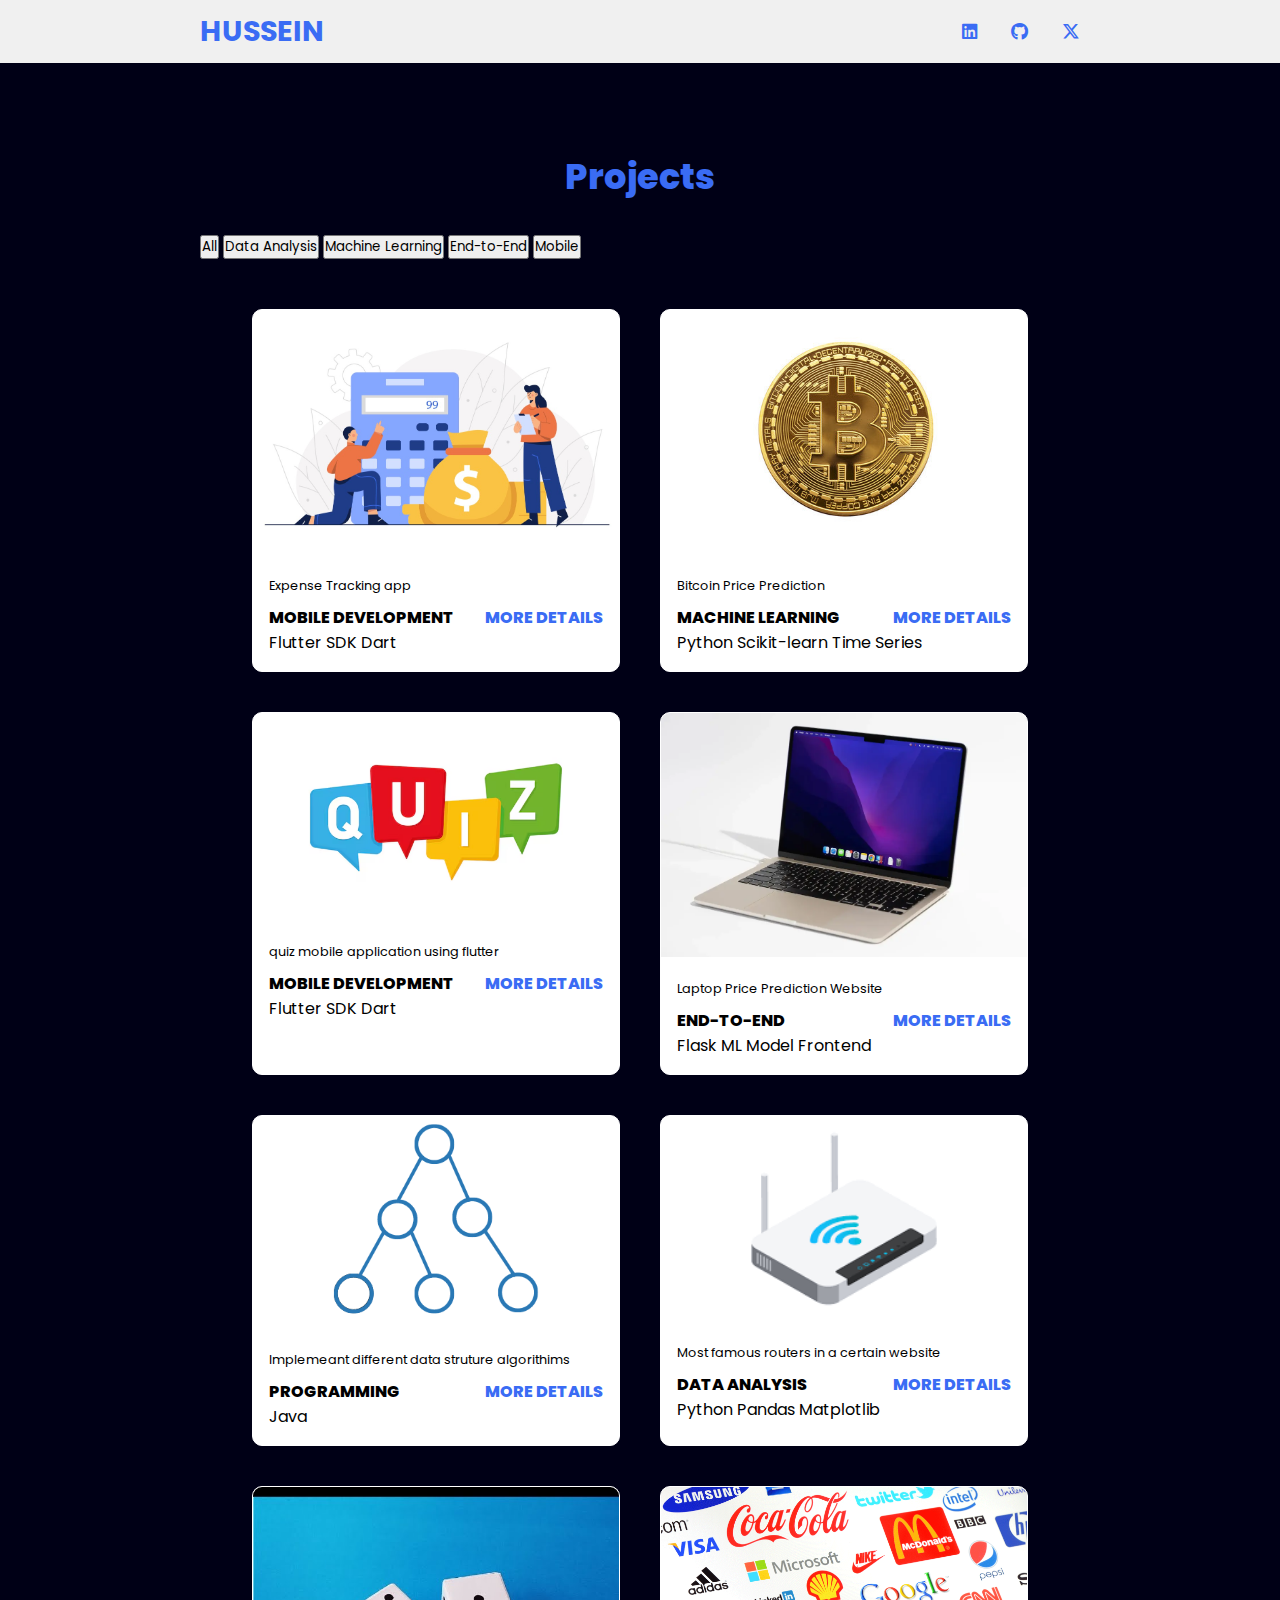
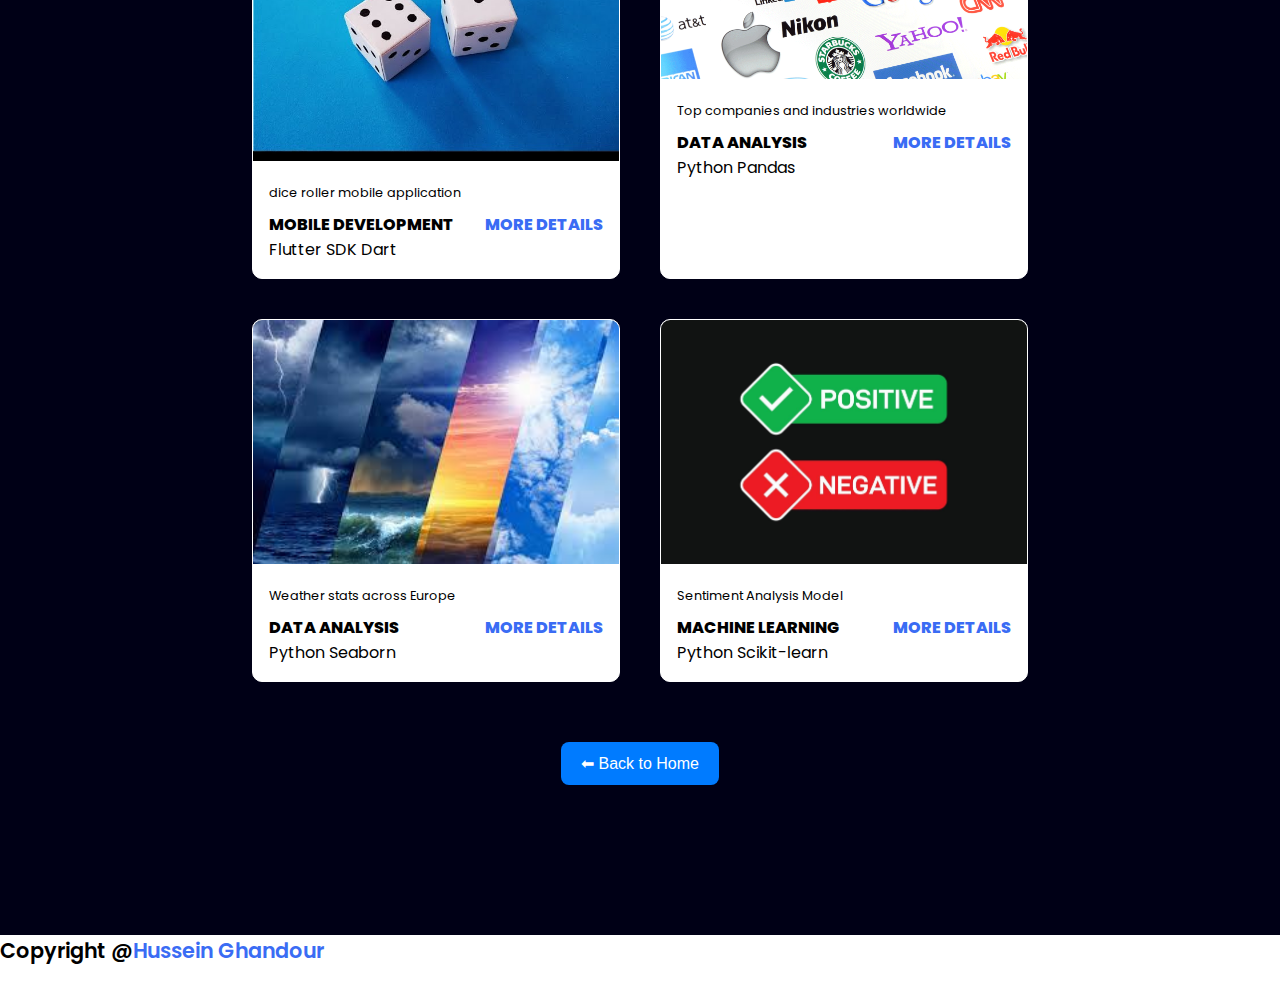
<file: projects.html>
<!DOCTYPE html>
<html lang="en">

<head>
    <meta charset="UTF-8">
    <meta name="viewport" content="width=device-width, initial-scale=1.0">
    <title>Projects - HG</title>
    <link rel="stylesheet" href="style1.css">
    <link rel="stylesheet" href="https://cdnjs.cloudflare.com/ajax/libs/font-awesome/6.7.2/css/all.min.css">
</head>

<body>
    <header>
        <a href="#" class="logo">Hussein</a>
        <nav class="navigation">
            <a href="https://www.linkedin.com/in/hussein-ghandour-7137b9341/"><i class="fa-brands fa-linkedin"></i></a>
            <a href="https://github.com/HusseinGhandour-lb"><i class="fa-brands fa-github"></i></a>
            <a href="https://x.com/HsenGhandour"><i class="fa-brands fa-x-twitter"></i></a>
        </nav>
    </header>

    <!-- Project Section -->
    <section class="project" id="project">
        <h2 class="title">Projects</h2>

        <!-- Filter Buttons -->
        <div class="project-filters">
            <button class="filter-btn active" data-filter="all">All</button>
            <button class="filter-btn" data-filter="data">Data Analysis</button>
            <button class="filter-btn" data-filter="ml">Machine Learning</button>
            <button class="filter-btn" data-filter="web">End-to-End</button>
            <button class="filter-btn" data-filter="mobile">Mobile</button>
        </div>

        <div class="content">
            <!-- Example Project -->

            <div class="project-card" data-category="mobile">
                <div class="project-img">
                    <img src="imgas/expense.jpeg" alt="">
                </div>
                <div class="project-info">
                    <p class="project-category">Expense Tracking app</p>
                    <strong class="project-title">
                        <span>Mobile Development</span>
                        <a href="https://github.com/HusseinGhandour-lb/Expense-Tracking-Flutter-App"
                            class="more-details">more details</a>
                    </strong>
                    <div class="tags">
                        <span class="tag">Flutter SDK</span>
                        <span class="tag">Dart</span>
                    </div>
                </div>
            </div>
            
            <div class="project-card" data-category="ml">
                <div class="project-img">
                    <img src="imgas/btc.jpg" alt="">
                </div>
                <div class="project-info">
                    <p class="project-category">Bitcoin Price Prediction</p>
                    <strong class="project-title">
                        <span>Machine Learning</span>
                        <a href="https://github.com/HusseinGhandour-lb/btcoin_machine_learning"
                            class="more-details">more details</a>
                    </strong>
                    <div class="tags">
                        <span class="tag">Python</span>
                        <span class="tag">Scikit-learn</span>
                        <span class="tag">Time Series</span>
                    </div>
                </div>
            </div>

            <div class="project-card" data-category="mobile">
                <div class="project-img">
                    <img src="imgas/quiz.jpg" alt="">
                </div>
                <div class="project-info">
                    <p class="project-category">quiz mobile application using flutter</p>
                    <strong class="project-title">
                        <span>Mobile Development</span>
                        <a href="https://github.com/HusseinGhandour-lb/flutter_quiz_application"
                            class="more-details">more details</a>
                    </strong>
                    <div class="tags">
                        <span class="tag">Flutter SDK</span>
                        <span class="tag">Dart</span>
                    </div>
                </div>
            </div>

            <div class="project-card" data-category="web">
                <div class="project-img">
                    <img src="imgas/lap.webp" alt="">
                </div>
                <div class="project-info">
                    <p class="project-category">Laptop Price Prediction Website</p>
                    <strong class="project-title">
                        <span>End-to-End</span>
                        <a href="https://github.com/HusseinGhandour-lb/recommendation_and_prediction"
                            class="more-details">more details</a>
                    </strong>
                    <div class="tags">
                        <span class="tag">Flask</span>
                        <span class="tag">ML Model</span>
                        <span class="tag">Frontend</span>
                    </div>
                </div>
            </div>

            <div class="project-card" data-category="programming">
                <div class="project-img">
                    <img src="imgas/dsa.png" alt="">
                </div>
                <div class="project-info">
                    <p class="project-category">Implemeant different data struture algorithims</p>
                    <strong class="project-title">
                        <span>Programming</span>
                        <a href="https://github.com/HusseinGhandour-lb/recommendation_and_prediction"
                            class="more-details">more details</a>
                    </strong>
                    <div class="tags">
                        <span class="tag">Java</span>
                    </div>
                </div>
            </div>

            <div class="project-card" data-category="data">
                <div class="project-img">
                    <img src="imgas/router.png" alt="">
                </div>
                <div class="project-info">
                    <p class="project-category">Most famous routers in a certain website</p>
                    <strong class="project-title">
                        <span>Data Analysis</span>
                        <a href="https://github.com/HusseinGhandour-lb/Router-dashBord/tree/main"
                            class="more-details">more details</a>
                    </strong>
                    <div class="tags">
                        <span class="tag">Python</span>
                        <span class="tag">Pandas</span>
                        <span class="tag">Matplotlib</span>
                    </div>
                </div>
            </div>

            <div class="project-card" data-category="mobile">
                <div class="project-img">
                    <img src="imgas/dice.jpg" alt="">
                </div>
                <div class="project-info">
                    <p class="project-category">dice roller mobile application</p>
                    <strong class="project-title">
                        <span>Mobile Development</span>
                        <a href="https://github.com/HusseinGhandour-lb/flutter_quiz_application"
                            class="more-details">more details</a>
                    </strong>
                    <div class="tags">
                        <span class="tag">Flutter SDK</span>
                        <span class="tag">Dart</span>
                    </div>
                </div>
            </div>

            <div class="project-card" data-category="data">
                <div class="project-img">
                    <img src="imgas/companies.png" alt="">
                </div>
                <div class="project-info">
                    <p class="project-category">Top companies and industries worldwide</p>
                    <strong class="project-title">
                        <span>Data Analysis</span>
                        <a href="https://github.com/HusseinGhandour-lb/Companies-and-industries"
                            class="more-details">more details</a>
                    </strong>
                    <div class="tags">
                        <span class="tag">Python</span>
                        <span class="tag">Pandas</span>
                    </div>
                </div>
            </div>

            <div class="project-card" data-category="data">
                <div class="project-img">
                    <img src="imgas/weather.jpg" alt="">
                </div>
                <div class="project-info">
                    <p class="project-category">Weather stats across Europe</p>
                    <strong class="project-title">
                        <span>Data Analysis</span>
                        <a href="https://github.com/HusseinGhandour-lb/Weather-stat-project/tree/main"
                            class="more-details">more details</a>
                    </strong>
                    <div class="tags">
                        <span class="tag">Python</span>
                        <span class="tag">Seaborn</span>
                    </div>
                </div>
            </div>

            <div class="project-card" data-category="ml">
                <div class="project-img">
                    <img src="imgas/pn.jpg" alt="">
                </div>
                <div class="project-info">
                    <p class="project-category">Sentiment Analysis Model</p>
                    <strong class="project-title">
                        <span>Machine Learning</span>
                        <a href="https://github.com/HusseinGhandour-lb/Sentiment-analysis-ml/tree/main"
                            class="more-details">more details</a>
                    </strong>
                    <div class="tags">
                        <span class="tag">Python</span>
                        <span class="tag">Scikit-learn</span>
                    </div>
                </div>
            </div>
        </div>

        <div style="text-align: center; margin-top: 40px;">
            <a href="index.html" style="
    display: inline-block;
    padding: 12px 20px;
    background: #007bff;
    color: white;
    text-decoration: none;
    border-radius: 8px;
    font-size: 16px;
    font-family: Arial, sans-serif;
  ">
                ⬅ Back to Home
            </a>
        </div>


    </section>

    <footer class="footer-white">
        <p class="footer-title">Copyright @<span>Hussein Ghandour</span></p>
        <div class="social-icons">
            <a href="https://www.linkedin.com/in/hussein-ghandour-7137b9341/"><i class="fa-brands fa-linkedin"></i></a>
            <a href="https://github.com/HusseinGhandour-lb"><i class="fa-brands fa-github"></i></a>
            <a href="https://x.com/HsenGhandour"><i class="fa-brands fa-x-twitter"></i></a>
        </div>
    </footer>

    <script>
        // Simple filtering logic
        const filterBtns = document.querySelectorAll(".filter-btn");
        const projectCards = document.querySelectorAll(".project-card");

        filterBtns.forEach(btn => {
            btn.addEventListener("click", () => {
                document.querySelector(".filter-btn.active").classList.remove("active");
                btn.classList.add("active");

                const filter = btn.getAttribute("data-filter");

                projectCards.forEach(card => {
                    if (filter === "all" || card.getAttribute("data-category") === filter) {
                        card.style.display = "block";
                    } else {
                        card.style.display = "none";
                    }
                });
            });
        });
    </script>
</body>


</html>
</file>
<file: style1.css>
@import url('https://fonts.googleapis.com/css2?family=Poppins:wght@400;700&display=swap');
*{
    font-family: 'Poppins', sans-serif;
    margin: 0;
    padding: 0;
    box-sizing: border-box;
    scroll-behavior: smooth;
}

header{
    background-color: #f0f0f0;
    width: 100%;
    position: fixed;
    z-index: 999;
    display: flex;
    justify-content: space-between;
    align-items: center;
    padding: 10px 200px;
}

.logo{
    text-decoration: none;
    color: #3a6cf4;
    text-transform: uppercase;
    font-weight: 700;
    font-size: 1.8em;
}

.navigation a{
    color: #3a6cf4;
    text-decoration: none;
    font-size: 1.1em;
    font-weight: 500;
    padding-left: 30px;
}

.navigation a:hover{
    color: #601cfc;
}

section{
    padding: 150px 200px;
}

.main{
    width: 100%;
    min-height: 100vh;
    align-items: center;
    background: url(imgas/background.png) no-repeat;
    background-size: cover;
    background-position: center;
    background-attachment: fixed;
}

.main h2{
    color: #fff;
    font-size: 1.4em;
    font-weight: 500;
}

.main h2 span{
    color: #4e9eff;
    font-size: 3em;
    font-weight: 600;
    margin-top: 10px;
    display: inline;
}

.main h3{
    color: #fff;
    font-size: 2em;
    font-weight: 600;
    letter-spacing: 1px;
    margin-top: 10px;
    margin-bottom: 30px;
}

.main-btn{
    color: #fff;
    background-color: #3a6cf4;
    text-decoration: none;
    font-size: 1.1em;
    font-weight: 600;
    display: inline-block;
    padding: 0.9375em 2.1875em;
    letter-spacing: 1px;
    border-radius: 15px;
    margin-bottom: 40px;
    transition: 0.7s ease;
}

.main-btn:hover{
   background-color: #0a49f6;
   transform: scale(1.1); 
}

.social-icons a{
    color: #fff;
    font-size: 1.7em;
    padding-right: 30px;
}

.title{
    display: flex;
    justify-content: center;
    color: #3a6cf4;
    font-size: 2.2em;
    font-weight: 800;
    margin-bottom: 30px;
}

.content {
    display: flex;
    justify-content: center;
    flex-direction: row;
    flex-wrap: wrap;
}

.card{
    background-color: #fff;
    width: 21.25em;
    box-shadow: 0 5px 25px rgba(1, 1, 1, 15%);
    border-radius: 10px;
    padding: 25px;
    margin: 15px;
}

.card:hover{
    transform: scale(1.1);
    transition: 0.7s ease;
}

.icon{
    color: #3a6cf4;
    font-size: 8em;
    text-align: center;
}

.info{
    text-align: center;
}

.info h3{
    color: #3a6cf4;
    font-size: 1.2em;
    font-weight: 700;
    margin: 10px;
}

.project{
    background-color: #000016;

}

.project .content{
    margin-top: 30px;
}

.project-card{
    background-color: #fff;
    border: 1px solid #fff;
    min-height: 14em;
    width: 23em;
    overflow: hidden;
    border-radius: 10px;
    margin: 20px;
    transition: 0.7s ease;
}

.project-card:hover{
    transform: scale(1.1);
}

.project-img img{
    width: 100%;
}

.project-card:hover .project-img{
    opacity: 0.9;
}

.project-info{
    padding: 1em;
}

.project-category{
    font-size: 0.8em;
    color: #000;
}

.project-title{
    display: flex;
    justify-content: space-between;
    text-transform: uppercase;
    font-weight: 800;
    margin-top: 10px;
}

.more-details{
    text-decoration: none;
    color: #3a6cf4;
}

.more-details:hover{
    color: #601cfc;
}

.contact .icon{
    font-size: 4.5em;
}

.contact .info h3{
    color: #000;
}

.contact .info p{
    font-size: 1.5em;   
}

.footer{
    background-color: #000016;
    color: #fff;
    padding: 2em;
    display: flex;
    justify-content: space-between;
}

.footer-title{
    font-size: 1.3em;
    font-weight: 600;
}

.footer-title span{
    color: #3a6cf4;
}

.footer .social-icons a{
    font-size: 1.3em;
}

@media (max-width:1023px){
    header{
        padding: 12px 20px;
    }

    .navigation a{
        padding-left: 10px;
    }

    .title{
        font-size: 1.8em;
    }

    section{
        padding: 88px 20px;
    }

    .main-content h2{
        font-size: 1em;
    }

    .main-content h3{
        font-size: 1.6em;
    }

    .content{
        flex-direction: column;
        align-items: center;
    }
}

@media (max-width:641px){
    body{
        font-size: 12px;
    }

    .main-content h2{
        font-size: 0.8em;
    }

    .main-content h3{
        font-size: 1.4em;
    }
}

@media (max-width:300px){
    body{
        font-size: 10px;
    }

    .content{
        flex-direction: column;
        align-items: center;
    }
}
</file>
